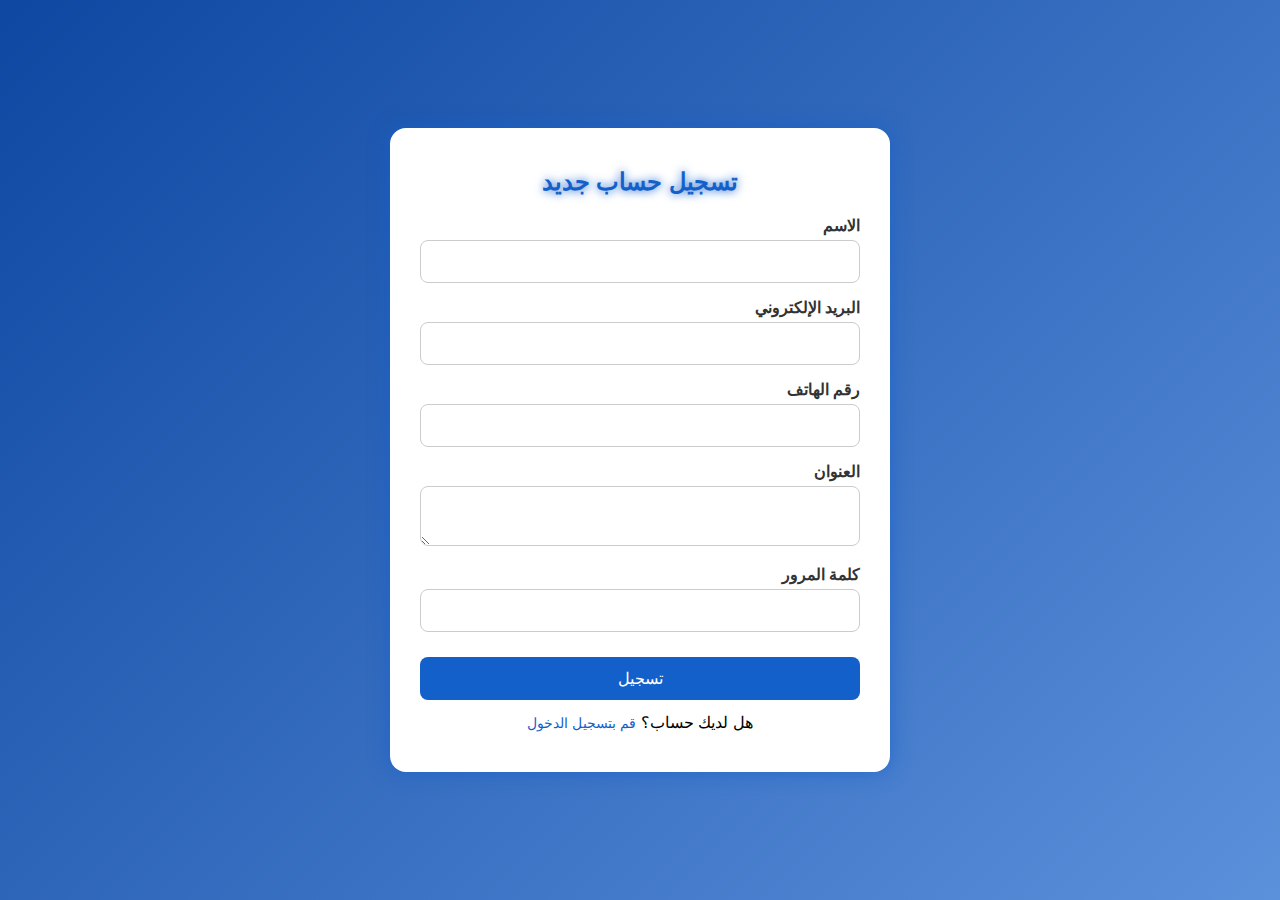
<file: register.html>
<!DOCTYPE html>
<html lang="ar">
    <head>
        <meta charset="UTF-8">
        <meta name="viewport" content="width=device-width, initial-scale=1.0">
        <title>تسجيل الدخول</title>
        <link rel="stylesheet" href="https://cdnjs.cloudflare.com/ajax/libs/font-awesome/6.5.0/css/all.min.css" integrity="sha512-o9eN8ZgfFqkB+PKN5U+sxfxzC1JKrfMvnq1ZLCK7lKoXK2IUhRocRP2+xEc4Oi2mtJcGVN1YZMQEwLa7lJG3Tg==" crossorigin="anonymous" referrerpolicy="no-referrer" />
        <link rel="stylesheet" href="css/register.css">
    </head>
    <body>
        <div class="form-container">
            <h2>تسجيل حساب جديد</h2>

            <form action="" method="post">
                <div class="form-group">
                    <label for="name">الاسم</label>
                    <input type="text" id="name">
                </div>

                <div class="form-group">
                    <label for="email">البريد الإلكتروني</label>
                    <input type="email" id="email">
                </div>

                <div class="form-group">
                    <label for="phone">رقم الهاتف</label>
                    <input type="tel" id="phone">
                </div>

                <div class="form-group">
                    <label for="address">العنوان</label>
                    <textarea id="address" rows="2"></textarea>
                </div>

                <div class="form-group">
                    <label for="password">كلمة المرور</label>
                    <input type="password" id="password">
                </div>

                <button type="submit" class="signup-btn">تسجيل</button>
            </form>

            <p>
                <span>هل لديك حساب؟</span>
                <a href="index.html" class="back-btn">قم بتسجيل الدخول</a>
            </p>
        </div>
    </body>
</html>
</file>
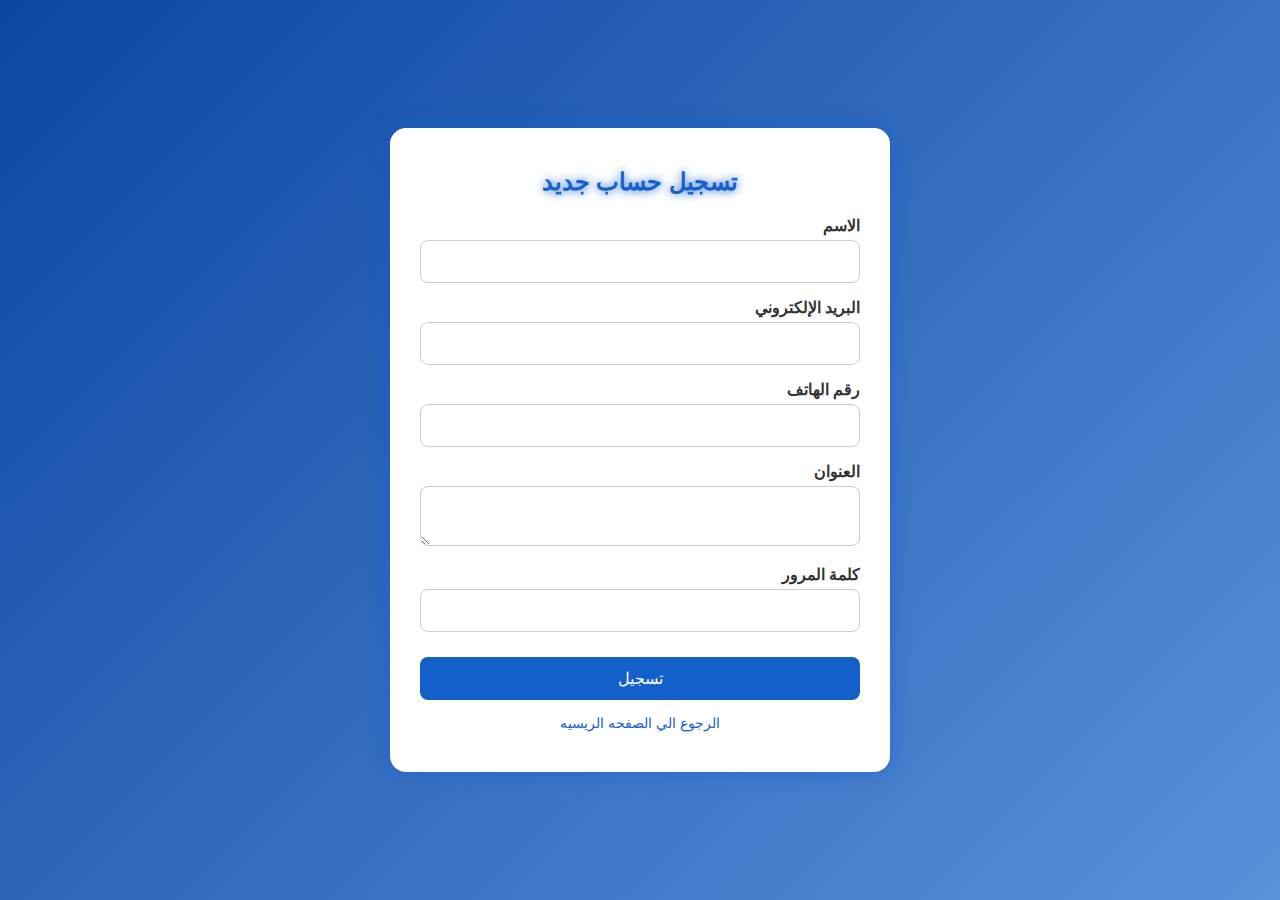
<file: singub.html>
<!DOCTYPE html>
<html lang="ar">
<head>
  <meta charset="UTF-8">
  <meta name="viewport" content="width=device-width, initial-scale=1.0">
  <title>نسيت كلمة المرور</title>
  <link rel="stylesheet" href="https://cdnjs.cloudflare.com/ajax/libs/font-awesome/6.5.0/css/all.min.css" integrity="sha512-o9eN8ZgfFqkB+PKN5U+sxfxzC1JKrfMvnq1ZLCK7lKoXK2IUhRocRP2+xEc4Oi2mtJcGVN1YZMQEwLa7lJG3Tg==" crossorigin="anonymous" referrerpolicy="no-referrer" />
<link rel="stylesheet" href="css/login.css">
<head>
  <meta charset="UTF-8">
  <meta name="viewport" content="width=device-width, initial-scale=1.0">
  <title>تسجيل الدخول</title>
  <link rel="stylesheet" href="https://cdnjs.cloudflare.com/ajax/libs/font-awesome/6.5.0/css/all.min.css" integrity="sha512-o9eN8ZgfFqkB+PKN5U+sxfxzC1JKrfMvnq1ZLCK7lKoXK2IUhRocRP2+xEc4Oi2mtJcGVN1YZMQEwLa7lJG3Tg==" crossorigin="anonymous" referrerpolicy="no-referrer" />
</head>
<body>

  <div class="signup-container">
    <h2>تسجيل حساب جديد</h2>
    <form id="signupForm">
      <div class="form-group">
        <label for="name">الاسم</label>
        <input type="text" id="name" required>
      </div>

      <div class="form-group">
        <label for="email">البريد الإلكتروني</label>
        <input type="email" id="email" required>
      </div>

      <div class="form-group">
        <label for="phone">رقم الهاتف</label>
        <input type="tel" id="phone" required>
      </div>

      <div class="form-group">
        <label for="address">العنوان</label>
        <textarea id="address" rows="2" required></textarea>
      </div>

      <div class="form-group">
        <label for="password">كلمة المرور</label>
        <input type="password" id="password" required>
      </div>

      <button type="submit" class="signup-btn">تسجيل</button>
    </form>

    <a href="index.html" class="back-btn">  الرجوع الي الصفحه الريسيه</a>

   

    <p id="successMsg" class="success-message">✅ تم التسجيل بنجاح!</p>
  </div>

  <script>
    const form = document.getElementById('signupForm');
    const successMsg = document.getElementById('successMsg');

    form.addEventListener('submit', function(e) {
      e.preventDefault();
      // هنا يمكنك إرسال البيانات إلى الخادم (backend)
      successMsg.style.display = 'block';
      form.reset(); // يمسح النموذج بعد الإرسال
    });
  </script>

</body>
</html>
</file>
<file: css/register.css>
* {
    box-sizing: border-box;
    margin: 0;
    padding: 0;
    font-family: 'Segoe UI', sans-serif;
}

body {
    background: linear-gradient(135deg, #0d47a1, #1460cbb2);
    min-height: 100vh;
    display: flex;
    align-items: center;
    justify-content: center;
    direction: rtl;
}

.form-container {
    background-color: white;
    border-radius: 16px;
    padding: 40px 30px;
    width: 100%;
    max-width: 500px;
    box-shadow: 0 0 20px #1460cbb2;
    text-align: center;
}

h2 {
    margin-bottom: 20px;
    color: #1460cb;
    text-shadow: 0 0 10px #1460cb;
}

.form-group {
    margin-bottom: 15px;
    text-align: right;
}

label {
    display: block;
    margin-bottom: 5px;
    color: #333;
    font-weight: bold;
}

input,
textarea {
    width: 100%;
    padding: 12px;
    border-radius: 8px;
    border: 1px solid #ccc;
    outline: none;
    font-size: 15px;
}

input:focus,
textarea:focus {
    border-color: #1460cb;
    box-shadow: 0 0 8px #1460cb55;
}

.signup-btn {
    background-color: #1460cb;
    color: white;
    padding: 12px;
    width: 100%;
    border: none;
    border-radius: 8px;
    cursor: pointer;
    font-size: 16px;
    transition: background 0.3s ease;
    margin-top: 10px;
}

.signup-btn:hover {
    background-color: #0f4bb3;
}

.back-btn {
    margin-top: 15px;
    display: inline-block;
    color: #1460cb;
    text-decoration: none;
    font-size: 14px;
}

.back-btn:hover {
    text-decoration: underline;
}

.social-icons {
    display: flex;
    justify-content: center;
    gap: 20px;
    margin-top: 25px;
}

.social-icons a {
    color: #1460cb;
    font-size: 24px;
    transition: transform 0.3s, color 0.3s;
}

.social-icons a:hover {
    transform: scale(1.2);
    color: #0d47a1;
}

.success-message {
    color: green;
    font-weight: bold;
    margin-top: 15px;
    display: none;
}

@media (max-width: 500px) {
    .form-container {
        padding: 30px 20px;
    }

    h2 {
        font-size: 22px;
    }
}
</file>
<file: css/login.css>
* {
    box-sizing: border-box;
    margin: 0;
    padding: 0;
    font-family: 'Segoe UI', sans-serif;
}

body {
    background: linear-gradient(135deg, #0d47a1, #1460cbb2);
    min-height: 100vh;
    display: flex;
    align-items: center;
    justify-content: center;
    direction: rtl;
}

.signup-container {
    background-color: white;
    border-radius: 16px;
    padding: 40px 30px;
    width: 100%;
    max-width: 500px;
    box-shadow: 0 0 20px #1460cbb2;
    text-align: center;
}

h2 {
    margin-bottom: 20px;
    color: #1460cb;
    text-shadow: 0 0 10px #1460cb;
}

.form-group {
    margin-bottom: 15px;
    text-align: right;
}

label {
    display: block;
    margin-bottom: 5px;
    color: #333;
    font-weight: bold;
}

input,
textarea {
    width: 100%;
    padding: 12px;
    border-radius: 8px;
    border: 1px solid #ccc;
    outline: none;
    font-size: 15px;
}

input:focus,
textarea:focus {
    border-color: #1460cb;
    box-shadow: 0 0 8px #1460cb55;
}

.signup-btn {
    background-color: #1460cb;
    color: white;
    padding: 12px;
    width: 100%;
    border: none;
    border-radius: 8px;
    cursor: pointer;
    font-size: 16px;
    transition: background 0.3s ease;
    margin-top: 10px;
}

.signup-btn:hover {
    background-color: #0f4bb3;
}

.back-btn {
    margin-top: 15px;
    display: inline-block;
    color: #1460cb;
    text-decoration: none;
    font-size: 14px;
}

.back-btn:hover {
    text-decoration: underline;
}

.social-icons {
    display: flex;
    justify-content: center;
    gap: 20px;
    margin-top: 25px;
}

.social-icons a {
    color: #1460cb;
    font-size: 24px;
    transition: transform 0.3s, color 0.3s;
}

.social-icons a:hover {
    transform: scale(1.2);
    color: #0d47a1;
}

.success-message {
    color: green;
    font-weight: bold;
    margin-top: 15px;
    display: none;
}

@media (max-width: 500px) {
    .signup-container {
        padding: 30px 20px;
    }

    h2 {
        font-size: 22px;
    }
}
</file>
